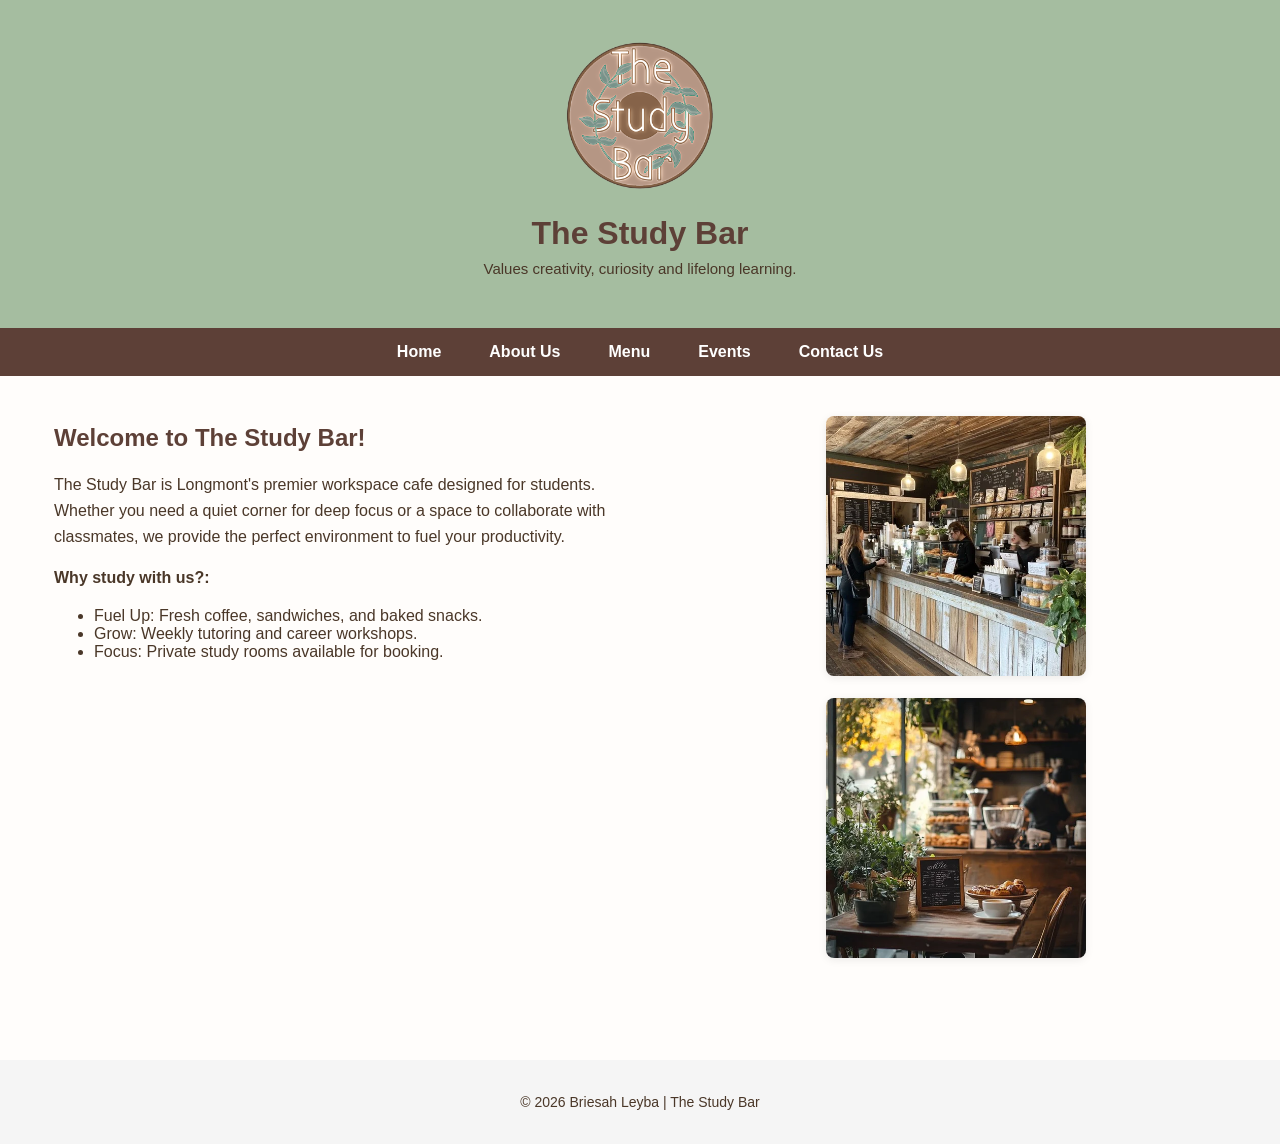
<file: index.html>
<!DOCTYPE html>
<html lang="en">
<head>
    <meta charset="UTF-8">
    <meta name="viewport" content="width=device-width, initial-scale=1.0">
    <title>The Study Bar Webite</title>
    <link rel="stylesheet" href="style.css">
</head>
<body>

    <header class="hero">
        <div class="hero-content">
            <img src="thestudybarlogo.png" alt="The Study Bar Logo" width="70" class="main-logo">
            <h1>The Study Bar</h1>
            <p>Values creativity, curiosity and lifelong learning.</p>
        </div>
    </header>

    <nav>
        <ul>
            <li><a href="index.html">Home</a></li>
            <li><a href="aboutus.html">About Us</a></li>
            <li><a href="menu.html">Menu</a></li>
            <li><a href="events.html">Events</a></li>
            <li><a href="contactus.html">Contact Us</a></li>
        </ul>
    </nav>

    <main class="grid-container">
        <section class="text-box">
            <h2>Welcome to <strong>The Study Bar!</strong></h2>
            <p>The Study Bar is Longmont's premier workspace cafe designed for students. Whether you need a quiet corner for deep focus or a space to collaborate with classmates, we provide the perfect environment to fuel your productivity.</p>
			<p><strong>Why study with us?:</strong></p>
			<ul>
  				<li>Fuel Up: Fresh coffee, sandwiches, and baked snacks.</li>
  				<li>Grow: Weekly tutoring and career workshops.</li>
  				<li>Focus: Private study rooms available for booking.</li>
			</ul>
        </section>
        
        <aside class="image-box">
            <div class="homeimage">
                <img src="images/home1.webp" alt="Inside a cozy cafe." width="200" class="image">
            </div>
            <div class="homeimage">
                <img src="images/home2.webp" alt="Inside a cozy cafe." width="200" class="image">
            </div>
        </aside>
    </main>

    <footer>
        <p>&copy; 2026 Briesah Leyba | The Study Bar</p>
    </footer>

</body>
</html>
</file>
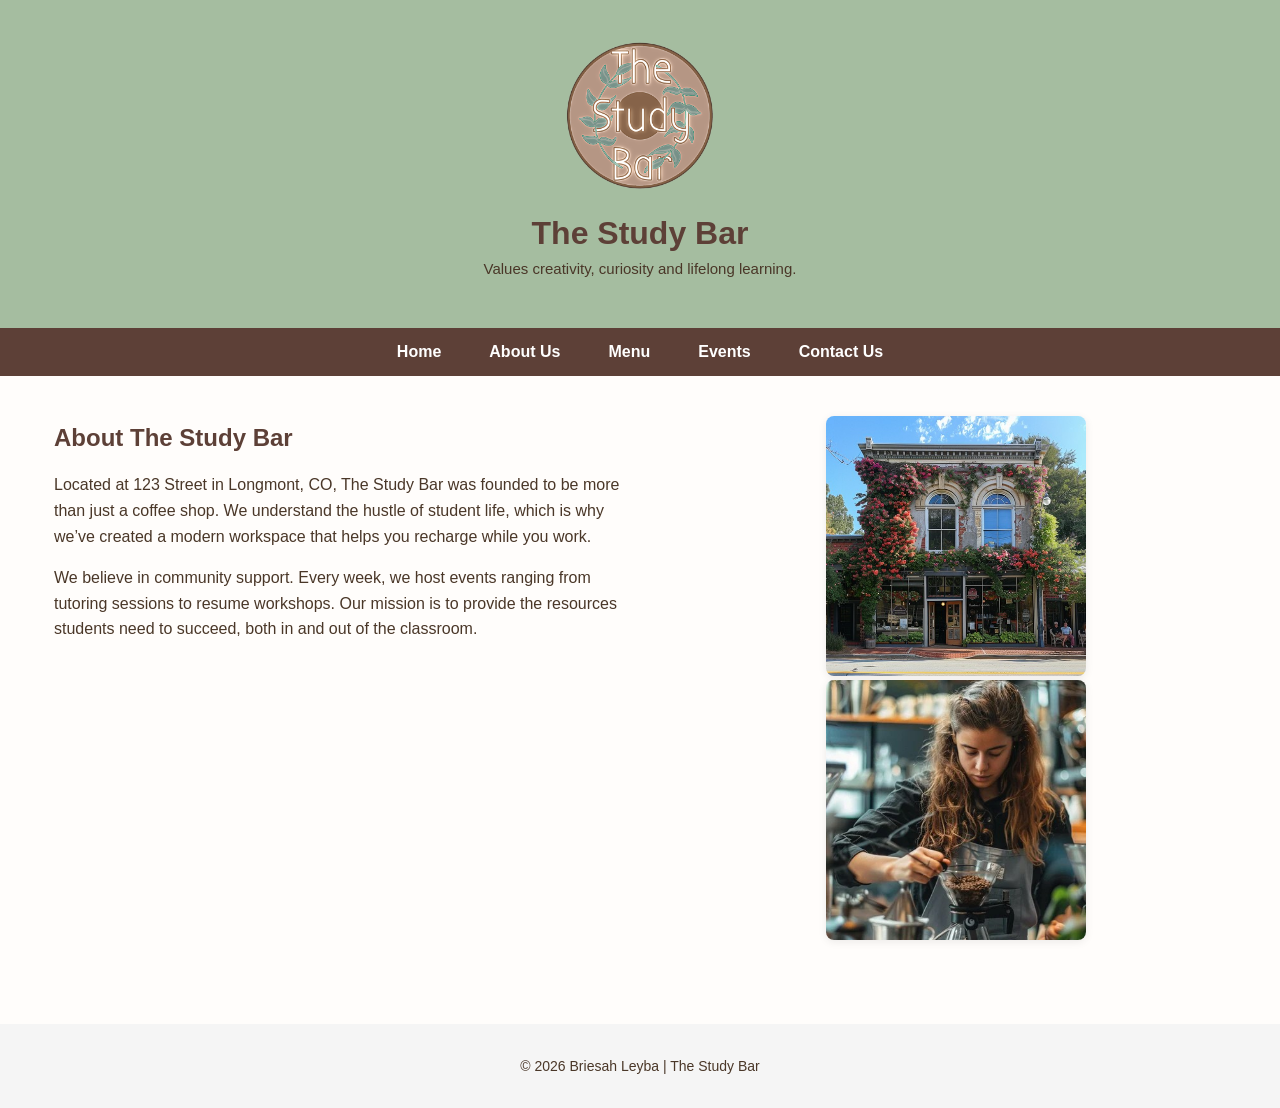
<file: aboutus.html>
<!DOCTYPE html>
<html lang="en">
<head>
    <meta charset="UTF-8">
    <meta name="viewport" content="width=device-width, initial-scale=1.0">
    <title>The Study Bar Webite</title>
    <link rel="stylesheet" href="style.css">
</head>
<body>

    <header class="hero">
        <div class="hero-content">
            <img src="thestudybarlogo.png" alt="The Study Bar Logo" width="70" class="main-logo">
            <h1>The Study Bar</h1>
            <p>Values creativity, curiosity and lifelong learning.</p>
        </div>
    </header>

    <nav>
        <ul>
            <li><a href="index.html">Home</a></li>
            <li><a href="aboutus.html">About Us</a></li>
            <li><a href="menu.html">Menu</a></li>
            <li><a href="events.html">Events</a></li>
            <li><a href="contactus.html">Contact Us</a></li>
        </ul>
    </nav>

    <main class="grid-container reverse">
       <section class="text-box">
        <h2>About The Study Bar</h2>
        <p>Located at 123 Street in Longmont, CO, The Study Bar was founded to be more than just a coffee shop. We understand the hustle of student life, which is why we’ve created a modern workspace that helps you recharge while you work.</p>
		 <p>We believe in community support. Every week, we host events ranging from tutoring sessions to resume workshops. Our mission is to provide the resources students need to succeed, both in and out of the classroom.</p>
		
    </section>
    
    <aside class="image-box">
        <div class="aboutusimage">
				<img src="images/aboutus1.jpg" alt="Inside a cozy cafe." width="200" class="image">
			</div>
            <div class="aboutusimage">
				<img src="images/aboutus2.jpg" alt="Inside a cozy cafe." width="200" class="image">
			</div>
    </aside>
    </main>

    <footer>
        <p>&copy; 2026 Briesah Leyba | The Study Bar</p>
    </footer>

</body>
</html>
</file>
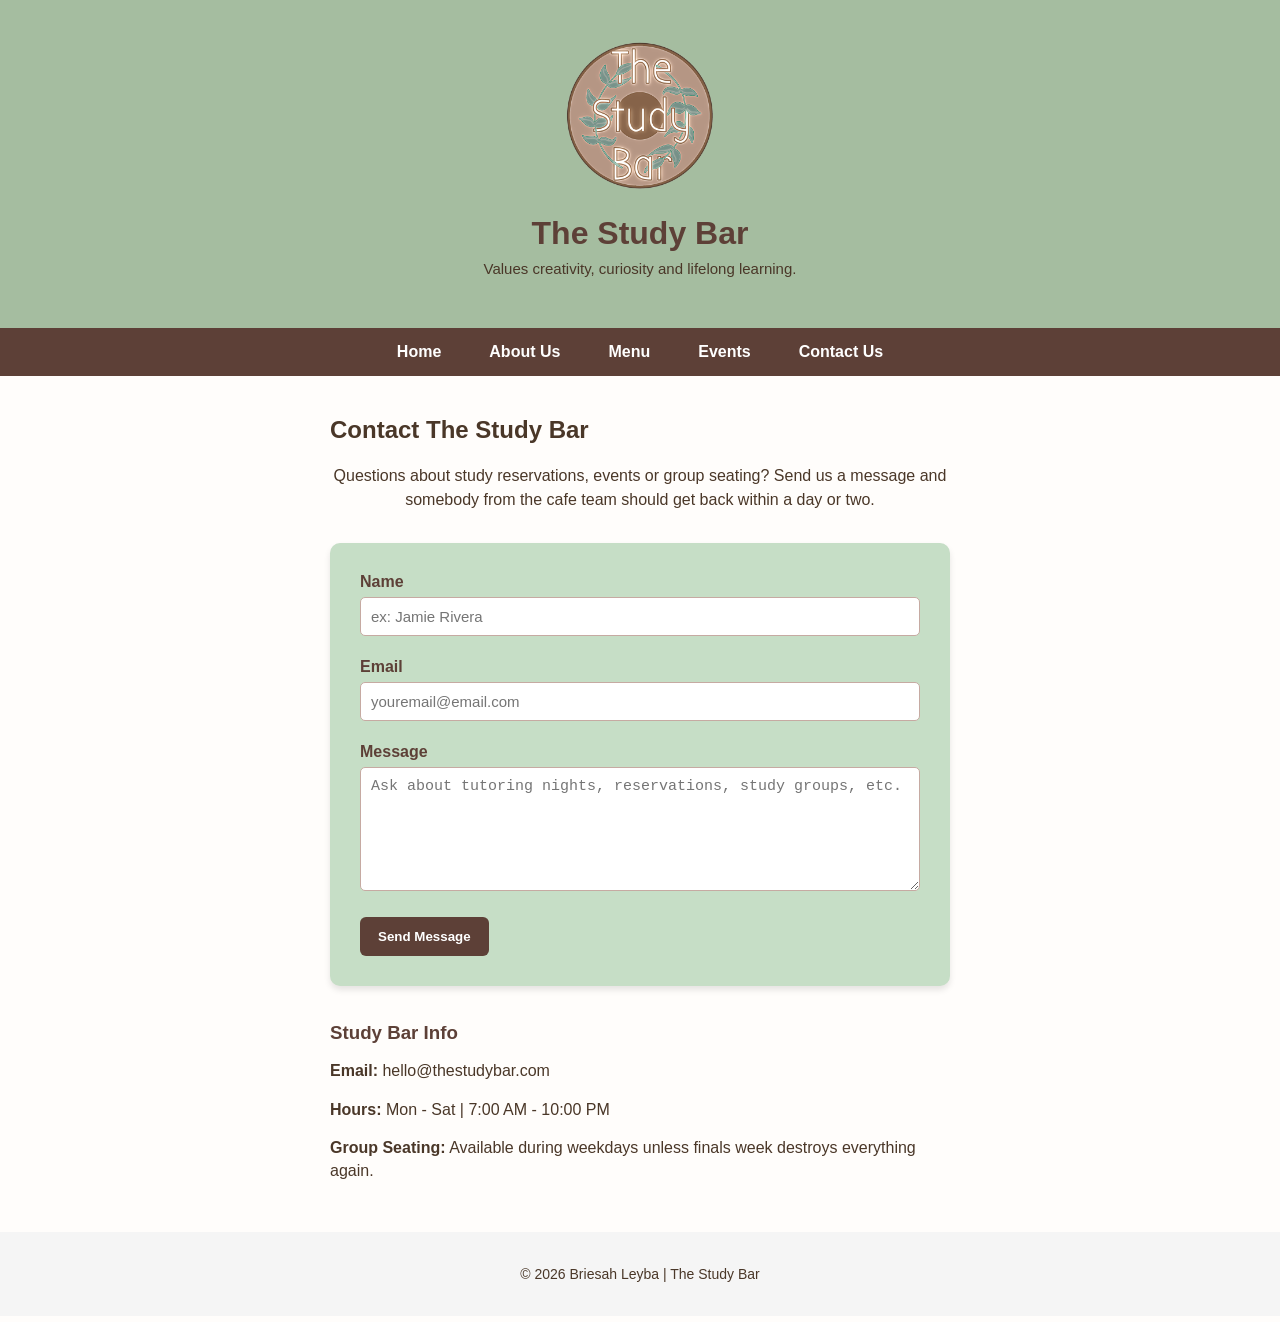
<file: contactus.html>
<!DOCTYPE html>
<html lang="en">
<head>
    <meta charset="UTF-8">
    <meta name="viewport" content="width=device-width, initial-scale=1.0">
    <title>The Study Bar Webite</title>
    <link rel="stylesheet" href="style.css">
</head>
<body>

    <header class="hero">
        <div class="hero-content">
            <img src="thestudybarlogo.png" alt="The Study Bar Logo" width="70" class="main-logo">
            <h1>The Study Bar</h1>
            <p>Values creativity, curiosity and lifelong learning.</p>
        </div>
    </header>

    <nav>
        <ul>
            <li><a href="index.html">Home</a></li>
            <li><a href="about.html">About Us</a></li>
            <li><a href="menu.html">Menu</a></li>
            <li><a href="events.html">Events</a></li>
            <li><a href="contactus.html">Contact Us</a></li>
        </ul>
    </nav>

   <main class="contact-page">

    <h2 class="page-title">Contact The Study Bar</h2>

    <p class="contact-intro">
        Questions about study reservations, events or group seating?
        Send us a message and somebody from the cafe team should get back
        within a day or two.
    </p>

    <!-- basic contact form -->
    <form class="studybar-contact-form">

        <div class="input-row">
            <label for="studentName">Name</label>

            <input
                type="text"
                id="studentName"
                name="studentName"
                placeholder="ex: Jamie Rivera"
                required
            >
        </div>

        <div class="input-row">

            <label for="studentEmail">Email</label>

            <input
                type="email"
                id="studentEmail"
                name="studentEmail"
                placeholder="youremail@email.com"
                required
            >
        </div>

        <!-- thought about adding phone number too but probably unnecessary -->
        <div class="input-row">
            <label for="studyMessage">Message</label>

            <textarea
                id="studyMessage"
                name="studyMessage"
                rows="6"
                placeholder="Ask about tutoring nights, reservations, study groups, etc."
                required
            ></textarea>
        </div>

        <button type="submit" class="contact-send-btn">
            Send Message
        </button>

    </form>

    <!-- contact details section -->
    <section class="extra-contact-info">

        <h3>Study Bar Info</h3>

        <p>
            <strong>Email:</strong>
            hello@thestudybar.com
        </p>

        <p>
            <strong>Hours:</strong>
            Mon - Sat | 7:00 AM - 10:00 PM
        </p>

        <p>
            <strong>Group Seating:</strong>
            Available during weekdays unless finals week destroys everything again.
        </p>

    </section>

</main>

    <footer>
        <p>&copy; 2026 Briesah Leyba | The Study Bar</p>
    </footer>

</body>
</html>
</file>
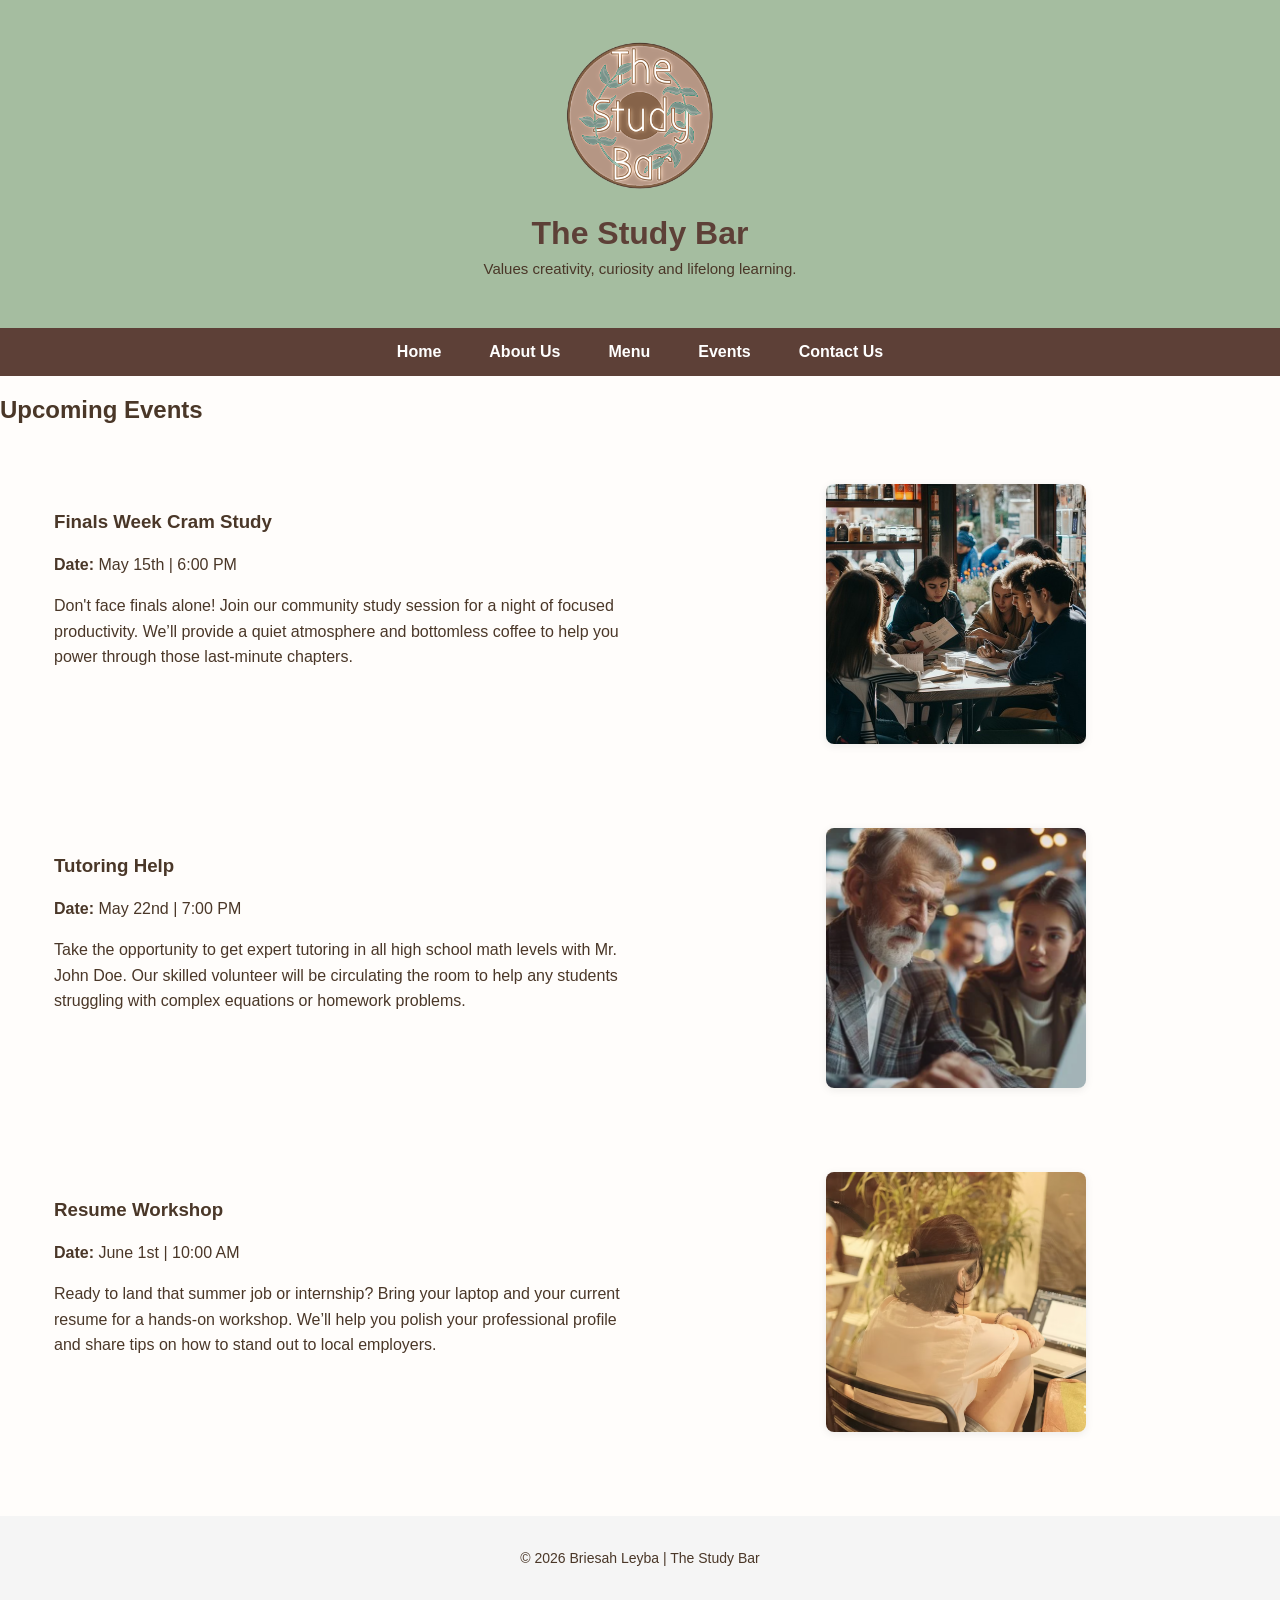
<file: events.html>
<!DOCTYPE html>
<html lang="en">
<head>
    <meta charset="UTF-8">
    <meta name="viewport" content="width=device-width, initial-scale=1.0">
    <title>The Study Bar Webite</title>
    <link rel="stylesheet" href="style.css">
</head>
<body>

    <header class="hero">
        <div class="hero-content">
            <img src="thestudybarlogo.png" alt="The Study Bar Logo" width="70" class="main-logo">
            <h1>The Study Bar</h1>
            <p>Values creativity, curiosity and lifelong learning.</p>
        </div>
    </header>

    <nav>
        <ul>
            <li><a href="index.html">Home</a></li>
            <li><a href="about.html">About Us</a></li>
            <li><a href="menu.html">Menu</a></li>
            <li><a href="events.html">Events</a></li>
            <li><a href="contactus.html">Contact Us</a></li>
        </ul>
    </nav>

     <main class="events-page">
    <h2 class="page-title">Upcoming Events</h2>

    <section class="grid-container event-row">
        <div class="text-box">
            <h3>Finals Week Cram Study</h3>
            <p><strong>Date:</strong> May 15th | 6:00 PM</p>
            <p>Don't face finals alone! Join our community study session for a night of focused productivity. We’ll provide a quiet atmosphere and bottomless coffee to help you power through those last-minute chapters.</p>
        </div>
        <aside class="image-box">
            <img src="images/events1.jpg" alt="Students studying with coffee" class="event-thumb">
        </aside>
    </section>

    <section class="grid-container reverse">
        <div class="text-box">
            <h3>Tutoring Help</h3>
            <p><strong>Date:</strong> May 22nd | 7:00 PM</p>
            <p>Take the opportunity to get expert tutoring in all high school math levels with Mr. John Doe. Our skilled volunteer will be circulating the room to help any students struggling with complex equations or homework problems.</p>
        </div>
        <aside class="image-box">
            <img src="images/events2.png" alt="Tutor helping student." class="event-thumb">
        </aside>
    </section>

    <section class="grid-container event-row">
        <div class="text-box">
            <h3>Resume Workshop</h3>
            <p><strong>Date:</strong> June 1st | 10:00 AM</p>
            <p>Ready to land that summer job or internship? Bring your laptop and your current resume for a hands-on workshop. We’ll help you polish your professional profile and share tips on how to stand out to local employers.</p>
        </div>
        <aside class="image-box">
            <img src="images/events3.png" alt="Student soring o computer in a cafe" class="event-thumb">
        </aside>
    </section>
</main>
    <footer>
        <p>&copy; 2026 Briesah Leyba | The Study Bar</p>
    </footer>

</body>
</html>
</file>
<file: style.css>
/* study bar site styles tried a few color palettes first but liked these the most */
body { margin: 0; padding: 0;
background-color: #fffdfb;
color: #4a3728;

font-family: 'Segoe UI', Tahoma, Geneva, Verdana, sans-serif;

}
/* top banner area */ .hero { background: #A5BDA0; text-align: center;
padding: 42px 20px 36px 20px;

}
/* wrapper inside header */ .hero-content { max-width: 900px; margin: auto; }
.main-logo { width: 148px; height: auto;
border-radius: 50%;

/* width: 170px; */

}
.hero h1 { margin-bottom: 8px; color: #5d4037; }
.hero p { margin-top: 0; font-size: 15px; }
/* nav section */
nav { position: sticky; top: 0;
background-color: #5d4037;
z-index: 100;

}
nav ul { margin: 0; padding-left: 0;
list-style: none;
display: flex;
justify-content: center;
align-items: center;

}
/* nav links */ nav ul li a { display: block;
color: #fff;
text-decoration: none;

padding: 15px 24px;
font-weight: 600;

transition: .2s;

}
nav ul li a:hover { background: #8d6e63; }
/* homepage layout*/ .grid-container { display: flex; flex-direction: row; gap: 36px;
padding: 40px;

}
/* left side text area */ .text-box { flex: 1; padding: 8px 14px; }
.text-box h2 { color: #5d4037; margin-top: 0; }
.text-box p { line-height: 1.6; }
/* image side */ .image-box { flex: 1; text-align: center; }
/* homepage images */ .homeimage { margin-bottom: 18px; }
/* cafe photos */ .image-box img { width: 100%; max-width: 260px;
height: auto;
border-radius: 8px;

/* tiny shadow  */
box-shadow: 0 2px 8px rgba(0,0,0,0.08);

}
/* footer*/ footer { margin-top: 40px; padding: 20px;
text-align: center;
font-size: 14px;

background: #f5f5f5;
}
/* contact page*/

.contact-page {
max-width: 620px;
margin: 40px auto 50px auto;

padding-left: 20px;
padding-right: 20px;
}

/* text under heading */
.contact-intro {
text-align: center;

margin-bottom: 31px;
line-height: 1.5;
}

/*
form box
*/
.studybar-contact-form {
background-color: #C6DEC6;

border-radius: 10px;
padding: 30px;

box-shadow: 0 4px 6px rgba(0,0,0,0.1);
}

/* each label/input pair */
.input-row {
margin-bottom: 22px;
}

.input-row label {
display: block;

color: #5d4037;
font-weight: bold;

margin-bottom: 6px;
}

/* form fields */
.input-row input,
.input-row textarea {

width: 100%;

padding: 10px;
font-size: 15px;

border: 1px solid #C6AAA2;
border-radius: 5px;

box-sizing: border-box;
}

.input-row textarea {
min-height: 120px;
resize: vertical;
}

/* send button */
.contact-send-btn {

background: #5d4037;
color: white;

border: 0;
border-radius: 6px;

padding: 12px 18px;

cursor: pointer;
font-weight: 600;
}

/* hover color */
.contact-send-btn:hover {
background-color: #7b5b50;
}

/*
extra cafe info section
page looked empty without it
*/
.extra-contact-info {
margin-top: 36px;
}

.extra-contact-info h3 {
margin-bottom: 14px;
color: #5d4037;
}

.extra-contact-info p {
line-height: 1.4;
margin-bottom: 11px;
}

/* mobile stuff */
@media (max-width: 768px) {

.contact-page {
margin-top: 28px;
}

.studybar-contact-form {
padding: 24px 22px;
}

.contact-send-btn {
width: 100%;
}
}

/* mobile fixes*/ @media screen and (max-width: 768px) {
.grid-container {
    flex-direction: column;
    padding: 28px;
}

nav ul {
    flex-wrap: wrap;
}

nav ul li a {
    padding: 12px 16px;
}

.main-logo {
    width: 130px;
}

.image-box {
    margin-top: 10px;
}

	}
</file>
